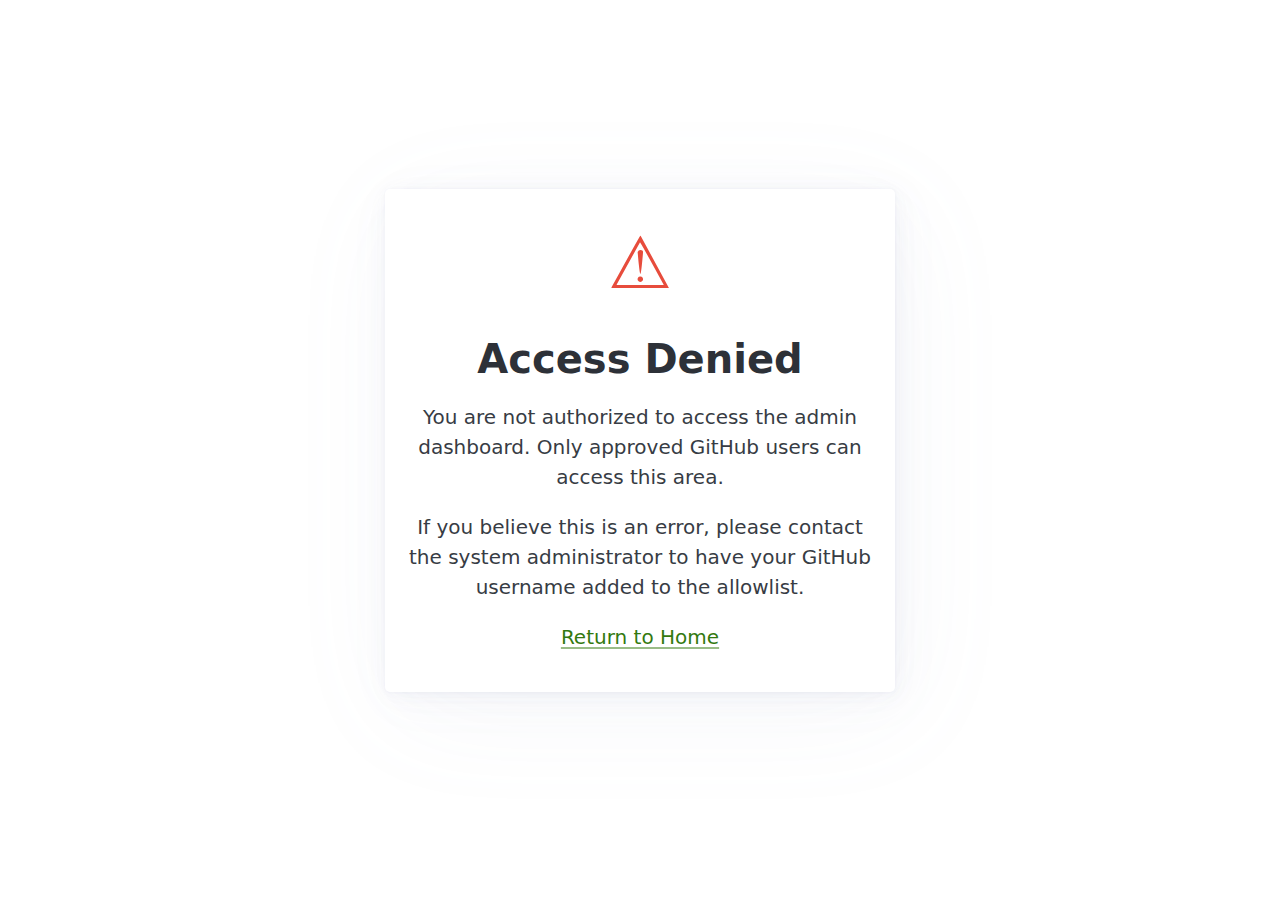
<file: public/auth-error.html>
<!DOCTYPE html>
<html lang="en">
	<head>
		<meta charset="UTF-8" />
		<meta name="viewport" content="width=device-width, initial-scale=1.0" />
		<link
			rel="stylesheet"
			href="css/pico.classless.green.min.css"
		/>
		<title>Authentication Error</title>
		<style>
			.error-icon {
				font-size: 72px;
				color: #e74c3c;
				margin-bottom: 1rem;
				user-select: none;
			}
		</style>
	</head>
	<body>
		<main style="height: 100vh; display: flex; align-items: center; justify-content: center;">
			<article style="max-width: 510px; text-align: center;">
				<div class="error-icon">⚠</div>
				<h1>Access Denied</h1>
				<p>
					You are not authorized to access the admin dashboard. Only approved GitHub users
					can access this area.
				</p>
				<p>
					If you believe this is an error, please contact the system administrator to have
					your GitHub username added to the allowlist.
				</p>
				<p>
					<a href="/" class="button">Return to Home</a>
				</p>
			</article>
		</main>
	</body>
</html>
</file>
<file: public/css/pico.classless.green.min.css>
@charset "UTF-8";/*!
 * Pico CSS ✨ v2.1.1 (https://picocss.com)
 * Copyright 2019-2025 - Licensed under MIT
 */:host,:root{--pico-font-family-emoji:"Apple Color Emoji","Segoe UI Emoji","Segoe UI Symbol","Noto Color Emoji";--pico-font-family-sans-serif:system-ui,"Segoe UI",Roboto,Oxygen,Ubuntu,Cantarell,Helvetica,Arial,"Helvetica Neue",sans-serif,var(--pico-font-family-emoji);--pico-font-family-monospace:ui-monospace,SFMono-Regular,"SF Mono",Menlo,Consolas,"Liberation Mono",monospace,var(--pico-font-family-emoji);--pico-font-family:var(--pico-font-family-sans-serif);--pico-line-height:1.5;--pico-font-weight:400;--pico-font-size:100%;--pico-text-underline-offset:0.1rem;--pico-border-radius:0.25rem;--pico-border-width:0.0625rem;--pico-outline-width:0.125rem;--pico-transition:0.2s ease-in-out;--pico-spacing:1rem;--pico-typography-spacing-vertical:1rem;--pico-block-spacing-vertical:var(--pico-spacing);--pico-block-spacing-horizontal:var(--pico-spacing);--pico-form-element-spacing-vertical:0.75rem;--pico-form-element-spacing-horizontal:1rem;--pico-group-box-shadow:0 0 0 rgba(0, 0, 0, 0);--pico-group-box-shadow-focus-with-button:0 0 0 var(--pico-outline-width) var(--pico-primary-focus);--pico-group-box-shadow-focus-with-input:0 0 0 0.0625rem var(--pico-form-element-border-color);--pico-modal-overlay-backdrop-filter:blur(0.375rem);--pico-nav-element-spacing-vertical:1rem;--pico-nav-element-spacing-horizontal:0.5rem;--pico-nav-link-spacing-vertical:0.5rem;--pico-nav-link-spacing-horizontal:0.5rem;--pico-nav-breadcrumb-divider:">";--pico-icon-checkbox:url("data:image/svg+xml,%3Csvg xmlns='http://www.w3.org/2000/svg' width='24' height='24' viewBox='0 0 24 24' fill='none' stroke='rgb(255, 255, 255)' stroke-width='4' stroke-linecap='round' stroke-linejoin='round'%3E%3Cpolyline points='20 6 9 17 4 12'%3E%3C/polyline%3E%3C/svg%3E");--pico-icon-minus:url("data:image/svg+xml,%3Csvg xmlns='http://www.w3.org/2000/svg' width='24' height='24' viewBox='0 0 24 24' fill='none' stroke='rgb(255, 255, 255)' stroke-width='4' stroke-linecap='round' stroke-linejoin='round'%3E%3Cline x1='5' y1='12' x2='19' y2='12'%3E%3C/line%3E%3C/svg%3E");--pico-icon-chevron:url("data:image/svg+xml,%3Csvg xmlns='http://www.w3.org/2000/svg' width='24' height='24' viewBox='0 0 24 24' fill='none' stroke='rgb(136, 145, 164)' stroke-width='2' stroke-linecap='round' stroke-linejoin='round'%3E%3Cpolyline points='6 9 12 15 18 9'%3E%3C/polyline%3E%3C/svg%3E");--pico-icon-date:url("data:image/svg+xml,%3Csvg xmlns='http://www.w3.org/2000/svg' width='24' height='24' viewBox='0 0 24 24' fill='none' stroke='rgb(136, 145, 164)' stroke-width='2' stroke-linecap='round' stroke-linejoin='round'%3E%3Crect x='3' y='4' width='18' height='18' rx='2' ry='2'%3E%3C/rect%3E%3Cline x1='16' y1='2' x2='16' y2='6'%3E%3C/line%3E%3Cline x1='8' y1='2' x2='8' y2='6'%3E%3C/line%3E%3Cline x1='3' y1='10' x2='21' y2='10'%3E%3C/line%3E%3C/svg%3E");--pico-icon-time:url("data:image/svg+xml,%3Csvg xmlns='http://www.w3.org/2000/svg' width='24' height='24' viewBox='0 0 24 24' fill='none' stroke='rgb(136, 145, 164)' stroke-width='2' stroke-linecap='round' stroke-linejoin='round'%3E%3Ccircle cx='12' cy='12' r='10'%3E%3C/circle%3E%3Cpolyline points='12 6 12 12 16 14'%3E%3C/polyline%3E%3C/svg%3E");--pico-icon-search:url("data:image/svg+xml,%3Csvg xmlns='http://www.w3.org/2000/svg' width='24' height='24' viewBox='0 0 24 24' fill='none' stroke='rgb(136, 145, 164)' stroke-width='1.5' stroke-linecap='round' stroke-linejoin='round'%3E%3Ccircle cx='11' cy='11' r='8'%3E%3C/circle%3E%3Cline x1='21' y1='21' x2='16.65' y2='16.65'%3E%3C/line%3E%3C/svg%3E");--pico-icon-close:url("data:image/svg+xml,%3Csvg xmlns='http://www.w3.org/2000/svg' width='24' height='24' viewBox='0 0 24 24' fill='none' stroke='rgb(136, 145, 164)' stroke-width='3' stroke-linecap='round' stroke-linejoin='round'%3E%3Cline x1='18' y1='6' x2='6' y2='18'%3E%3C/line%3E%3Cline x1='6' y1='6' x2='18' y2='18'%3E%3C/line%3E%3C/svg%3E");--pico-icon-loading:url("data:image/svg+xml,%3Csvg fill='none' height='24' width='24' viewBox='0 0 24 24' xmlns='http://www.w3.org/2000/svg' %3E%3Cstyle%3E g %7B animation: rotate 2s linear infinite; transform-origin: center center; %7D circle %7B stroke-dasharray: 75,100; stroke-dashoffset: -5; animation: dash 1.5s ease-in-out infinite; stroke-linecap: round; %7D @keyframes rotate %7B 0%25 %7B transform: rotate(0deg); %7D 100%25 %7B transform: rotate(360deg); %7D %7D @keyframes dash %7B 0%25 %7B stroke-dasharray: 1,100; stroke-dashoffset: 0; %7D 50%25 %7B stroke-dasharray: 44.5,100; stroke-dashoffset: -17.5; %7D 100%25 %7B stroke-dasharray: 44.5,100; stroke-dashoffset: -62; %7D %7D %3C/style%3E%3Cg%3E%3Ccircle cx='12' cy='12' r='10' fill='none' stroke='rgb(136, 145, 164)' stroke-width='4' /%3E%3C/g%3E%3C/svg%3E")}@media (min-width:576px){:host,:root{--pico-font-size:106.25%}}@media (min-width:768px){:host,:root{--pico-font-size:112.5%}}@media (min-width:1024px){:host,:root{--pico-font-size:118.75%}}@media (min-width:1280px){:host,:root{--pico-font-size:125%}}@media (min-width:1536px){:host,:root{--pico-font-size:131.25%}}a{--pico-text-decoration:underline}small{--pico-font-size:0.875em}h1,h2,h3,h4,h5,h6{--pico-font-weight:700}h1{--pico-font-size:2rem;--pico-line-height:1.125;--pico-typography-spacing-top:3rem}h2{--pico-font-size:1.75rem;--pico-line-height:1.15;--pico-typography-spacing-top:2.625rem}h3{--pico-font-size:1.5rem;--pico-line-height:1.175;--pico-typography-spacing-top:2.25rem}h4{--pico-font-size:1.25rem;--pico-line-height:1.2;--pico-typography-spacing-top:1.874rem}h5{--pico-font-size:1.125rem;--pico-line-height:1.225;--pico-typography-spacing-top:1.6875rem}h6{--pico-font-size:1rem;--pico-line-height:1.25;--pico-typography-spacing-top:1.5rem}tfoot td,tfoot th,thead td,thead th{--pico-font-weight:600;--pico-border-width:0.1875rem}code,kbd,pre,samp{--pico-font-family:var(--pico-font-family-monospace)}kbd{--pico-font-weight:bolder}:where(select,textarea),input:not([type=submit],[type=button],[type=reset],[type=checkbox],[type=radio],[type=file]){--pico-outline-width:0.0625rem}[type=search]{--pico-border-radius:5rem}[type=checkbox],[type=radio]{--pico-border-width:0.125rem}[type=checkbox][role=switch]{--pico-border-width:0.1875rem}[role=search]{--pico-border-radius:5rem}[role=group] [role=button],[role=group] [type=button],[role=group] [type=submit],[role=group] button,[role=search] [role=button],[role=search] [type=button],[role=search] [type=submit],[role=search] button{--pico-form-element-spacing-horizontal:2rem}details summary[role=button]::after{filter:brightness(0) invert(1)}[aria-busy=true]:not(input,select,textarea):is(button,[type=submit],[type=button],[type=reset],[role=button])::before{filter:brightness(0) invert(1)}:host(:not([data-theme=dark])),:root:not([data-theme=dark]),[data-theme=light]{color-scheme:light;--pico-background-color:#fff;--pico-color:#373c44;--pico-text-selection-color:rgba(71, 164, 23, 0.25);--pico-muted-color:#646b79;--pico-muted-border-color:rgb(231, 234, 239.5);--pico-primary:#33790f;--pico-primary-background:#398712;--pico-primary-border:var(--pico-primary-background);--pico-primary-underline:rgba(51, 121, 15, 0.5);--pico-primary-hover:#265e09;--pico-primary-hover-background:#33790f;--pico-primary-hover-border:var(--pico-primary-hover-background);--pico-primary-hover-underline:var(--pico-primary-hover);--pico-primary-focus:rgba(71, 164, 23, 0.5);--pico-primary-inverse:#fff;--pico-secondary:#5d6b89;--pico-secondary-background:#525f7a;--pico-secondary-border:var(--pico-secondary-background);--pico-secondary-underline:rgba(93, 107, 137, 0.5);--pico-secondary-hover:#48536b;--pico-secondary-hover-background:#48536b;--pico-secondary-hover-border:var(--pico-secondary-hover-background);--pico-secondary-hover-underline:var(--pico-secondary-hover);--pico-secondary-focus:rgba(93, 107, 137, 0.25);--pico-secondary-inverse:#fff;--pico-contrast:#181c25;--pico-contrast-background:#181c25;--pico-contrast-border:var(--pico-contrast-background);--pico-contrast-underline:rgba(24, 28, 37, 0.5);--pico-contrast-hover:#000;--pico-contrast-hover-background:#000;--pico-contrast-hover-border:var(--pico-contrast-hover-background);--pico-contrast-hover-underline:var(--pico-secondary-hover);--pico-contrast-focus:rgba(93, 107, 137, 0.25);--pico-contrast-inverse:#fff;--pico-box-shadow:0.0145rem 0.029rem 0.174rem rgba(129, 145, 181, 0.01698),0.0335rem 0.067rem 0.402rem rgba(129, 145, 181, 0.024),0.0625rem 0.125rem 0.75rem rgba(129, 145, 181, 0.03),0.1125rem 0.225rem 1.35rem rgba(129, 145, 181, 0.036),0.2085rem 0.417rem 2.502rem rgba(129, 145, 181, 0.04302),0.5rem 1rem 6rem rgba(129, 145, 181, 0.06),0 0 0 0.0625rem rgba(129, 145, 181, 0.015);--pico-h1-color:#2d3138;--pico-h2-color:#373c44;--pico-h3-color:#424751;--pico-h4-color:#4d535e;--pico-h5-color:#5c6370;--pico-h6-color:#646b79;--pico-mark-background-color:rgb(252.5, 230.5, 191.5);--pico-mark-color:#0f1114;--pico-ins-color:rgb(28.5, 105.5, 84);--pico-del-color:rgb(136, 56.5, 53);--pico-blockquote-border-color:var(--pico-muted-border-color);--pico-blockquote-footer-color:var(--pico-muted-color);--pico-button-box-shadow:0 0 0 rgba(0, 0, 0, 0);--pico-button-hover-box-shadow:0 0 0 rgba(0, 0, 0, 0);--pico-table-border-color:var(--pico-muted-border-color);--pico-table-row-stripped-background-color:rgba(111, 120, 135, 0.0375);--pico-code-background-color:rgb(243, 244.5, 246.75);--pico-code-color:#646b79;--pico-code-kbd-background-color:var(--pico-color);--pico-code-kbd-color:var(--pico-background-color);--pico-form-element-background-color:rgb(251, 251.5, 252.25);--pico-form-element-selected-background-color:#dfe3eb;--pico-form-element-border-color:#cfd5e2;--pico-form-element-color:#23262c;--pico-form-element-placeholder-color:var(--pico-muted-color);--pico-form-element-active-background-color:#fff;--pico-form-element-active-border-color:var(--pico-primary-border);--pico-form-element-focus-color:var(--pico-primary-border);--pico-form-element-disabled-opacity:0.5;--pico-form-element-invalid-border-color:rgb(183.5, 105.5, 106.5);--pico-form-element-invalid-active-border-color:rgb(200.25, 79.25, 72.25);--pico-form-element-invalid-focus-color:var(--pico-form-element-invalid-active-border-color);--pico-form-element-valid-border-color:rgb(76, 154.5, 137.5);--pico-form-element-valid-active-border-color:rgb(39, 152.75, 118.75);--pico-form-element-valid-focus-color:var(--pico-form-element-valid-active-border-color);--pico-switch-background-color:#bfc7d9;--pico-switch-checked-background-color:var(--pico-primary-background);--pico-switch-color:#fff;--pico-switch-thumb-box-shadow:0 0 0 rgba(0, 0, 0, 0);--pico-range-border-color:#dfe3eb;--pico-range-active-border-color:#bfc7d9;--pico-range-thumb-border-color:var(--pico-background-color);--pico-range-thumb-color:var(--pico-secondary-background);--pico-range-thumb-active-color:var(--pico-primary-background);--pico-accordion-border-color:var(--pico-muted-border-color);--pico-accordion-active-summary-color:var(--pico-primary-hover);--pico-accordion-close-summary-color:var(--pico-color);--pico-accordion-open-summary-color:var(--pico-muted-color);--pico-card-background-color:var(--pico-background-color);--pico-card-border-color:var(--pico-muted-border-color);--pico-card-box-shadow:var(--pico-box-shadow);--pico-card-sectioning-background-color:rgb(251, 251.5, 252.25);--pico-loading-spinner-opacity:0.5;--pico-modal-overlay-background-color:rgba(232, 234, 237, 0.75);--pico-progress-background-color:#dfe3eb;--pico-progress-color:var(--pico-primary-background);--pico-tooltip-background-color:var(--pico-contrast-background);--pico-tooltip-color:var(--pico-contrast-inverse);--pico-icon-valid:url("data:image/svg+xml,%3Csvg xmlns='http://www.w3.org/2000/svg' width='24' height='24' viewBox='0 0 24 24' fill='none' stroke='rgb(76, 154.5, 137.5)' stroke-width='2' stroke-linecap='round' stroke-linejoin='round'%3E%3Cpolyline points='20 6 9 17 4 12'%3E%3C/polyline%3E%3C/svg%3E");--pico-icon-invalid:url("data:image/svg+xml,%3Csvg xmlns='http://www.w3.org/2000/svg' width='24' height='24' viewBox='0 0 24 24' fill='none' stroke='rgb(200.25, 79.25, 72.25)' stroke-width='2' stroke-linecap='round' stroke-linejoin='round'%3E%3Ccircle cx='12' cy='12' r='10'%3E%3C/circle%3E%3Cline x1='12' y1='8' x2='12' y2='12'%3E%3C/line%3E%3Cline x1='12' y1='16' x2='12.01' y2='16'%3E%3C/line%3E%3C/svg%3E")}:host(:not([data-theme=dark])) input:is([type=submit],[type=button],[type=reset],[type=checkbox],[type=radio],[type=file]),:root:not([data-theme=dark]) input:is([type=submit],[type=button],[type=reset],[type=checkbox],[type=radio],[type=file]),[data-theme=light] input:is([type=submit],[type=button],[type=reset],[type=checkbox],[type=radio],[type=file]){--pico-form-element-focus-color:var(--pico-primary-focus)}@media only screen and (prefers-color-scheme:dark){:host(:not([data-theme])),:root:not([data-theme]){color-scheme:dark;--pico-background-color:rgb(19, 22.5, 30.5);--pico-color:#c2c7d0;--pico-text-selection-color:rgba(78, 179, 27, 0.1875);--pico-muted-color:#7b8495;--pico-muted-border-color:#202632;--pico-primary:#4eb31b;--pico-primary-background:#398712;--pico-primary-border:var(--pico-primary-background);--pico-primary-underline:rgba(78, 179, 27, 0.5);--pico-primary-hover:#5dd121;--pico-primary-hover-background:#409614;--pico-primary-hover-border:var(--pico-primary-hover-background);--pico-primary-hover-underline:var(--pico-primary-hover);--pico-primary-focus:rgba(78, 179, 27, 0.375);--pico-primary-inverse:#fff;--pico-secondary:#969eaf;--pico-secondary-background:#525f7a;--pico-secondary-border:var(--pico-secondary-background);--pico-secondary-underline:rgba(150, 158, 175, 0.5);--pico-secondary-hover:#b3b9c5;--pico-secondary-hover-background:#5d6b89;--pico-secondary-hover-border:var(--pico-secondary-hover-background);--pico-secondary-hover-underline:var(--pico-secondary-hover);--pico-secondary-focus:rgba(144, 158, 190, 0.25);--pico-secondary-inverse:#fff;--pico-contrast:#dfe3eb;--pico-contrast-background:#eff1f4;--pico-contrast-border:var(--pico-contrast-background);--pico-contrast-underline:rgba(223, 227, 235, 0.5);--pico-contrast-hover:#fff;--pico-contrast-hover-background:#fff;--pico-contrast-hover-border:var(--pico-contrast-hover-background);--pico-contrast-hover-underline:var(--pico-contrast-hover);--pico-contrast-focus:rgba(207, 213, 226, 0.25);--pico-contrast-inverse:#000;--pico-box-shadow:0.0145rem 0.029rem 0.174rem rgba(7, 8.5, 12, 0.01698),0.0335rem 0.067rem 0.402rem rgba(7, 8.5, 12, 0.024),0.0625rem 0.125rem 0.75rem rgba(7, 8.5, 12, 0.03),0.1125rem 0.225rem 1.35rem rgba(7, 8.5, 12, 0.036),0.2085rem 0.417rem 2.502rem rgba(7, 8.5, 12, 0.04302),0.5rem 1rem 6rem rgba(7, 8.5, 12, 0.06),0 0 0 0.0625rem rgba(7, 8.5, 12, 0.015);--pico-h1-color:#f0f1f3;--pico-h2-color:#e0e3e7;--pico-h3-color:#c2c7d0;--pico-h4-color:#b3b9c5;--pico-h5-color:#a4acba;--pico-h6-color:#8891a4;--pico-mark-background-color:#014063;--pico-mark-color:#fff;--pico-ins-color:#62af9a;--pico-del-color:rgb(205.5, 126, 123);--pico-blockquote-border-color:var(--pico-muted-border-color);--pico-blockquote-footer-color:var(--pico-muted-color);--pico-button-box-shadow:0 0 0 rgba(0, 0, 0, 0);--pico-button-hover-box-shadow:0 0 0 rgba(0, 0, 0, 0);--pico-table-border-color:var(--pico-muted-border-color);--pico-table-row-stripped-background-color:rgba(111, 120, 135, 0.0375);--pico-code-background-color:rgb(26, 30.5, 40.25);--pico-code-color:#8891a4;--pico-code-kbd-background-color:var(--pico-color);--pico-code-kbd-color:var(--pico-background-color);--pico-form-element-background-color:rgb(28, 33, 43.5);--pico-form-element-selected-background-color:#2a3140;--pico-form-element-border-color:#2a3140;--pico-form-element-color:#e0e3e7;--pico-form-element-placeholder-color:#8891a4;--pico-form-element-active-background-color:rgb(26, 30.5, 40.25);--pico-form-element-active-border-color:var(--pico-primary-border);--pico-form-element-focus-color:var(--pico-primary-border);--pico-form-element-disabled-opacity:0.5;--pico-form-element-invalid-border-color:rgb(149.5, 74, 80);--pico-form-element-invalid-active-border-color:rgb(183.25, 63.5, 59);--pico-form-element-invalid-focus-color:var(--pico-form-element-invalid-active-border-color);--pico-form-element-valid-border-color:#2a7b6f;--pico-form-element-valid-active-border-color:rgb(22, 137, 105.5);--pico-form-element-valid-focus-color:var(--pico-form-element-valid-active-border-color);--pico-switch-background-color:#333c4e;--pico-switch-checked-background-color:var(--pico-primary-background);--pico-switch-color:#fff;--pico-switch-thumb-box-shadow:0 0 0 rgba(0, 0, 0, 0);--pico-range-border-color:#202632;--pico-range-active-border-color:#2a3140;--pico-range-thumb-border-color:var(--pico-background-color);--pico-range-thumb-color:var(--pico-secondary-background);--pico-range-thumb-active-color:var(--pico-primary-background);--pico-accordion-border-color:var(--pico-muted-border-color);--pico-accordion-active-summary-color:var(--pico-primary-hover);--pico-accordion-close-summary-color:var(--pico-color);--pico-accordion-open-summary-color:var(--pico-muted-color);--pico-card-background-color:#181c25;--pico-card-border-color:var(--pico-card-background-color);--pico-card-box-shadow:var(--pico-box-shadow);--pico-card-sectioning-background-color:rgb(26, 30.5, 40.25);--pico-loading-spinner-opacity:0.5;--pico-modal-overlay-background-color:rgba(7.5, 8.5, 10, 0.75);--pico-progress-background-color:#202632;--pico-progress-color:var(--pico-primary-background);--pico-tooltip-background-color:var(--pico-contrast-background);--pico-tooltip-color:var(--pico-contrast-inverse);--pico-icon-valid:url("data:image/svg+xml,%3Csvg xmlns='http://www.w3.org/2000/svg' width='24' height='24' viewBox='0 0 24 24' fill='none' stroke='rgb(42, 123, 111)' stroke-width='2' stroke-linecap='round' stroke-linejoin='round'%3E%3Cpolyline points='20 6 9 17 4 12'%3E%3C/polyline%3E%3C/svg%3E");--pico-icon-invalid:url("data:image/svg+xml,%3Csvg xmlns='http://www.w3.org/2000/svg' width='24' height='24' viewBox='0 0 24 24' fill='none' stroke='rgb(149.5, 74, 80)' stroke-width='2' stroke-linecap='round' stroke-linejoin='round'%3E%3Ccircle cx='12' cy='12' r='10'%3E%3C/circle%3E%3Cline x1='12' y1='8' x2='12' y2='12'%3E%3C/line%3E%3Cline x1='12' y1='16' x2='12.01' y2='16'%3E%3C/line%3E%3C/svg%3E")}:host(:not([data-theme])) input:is([type=submit],[type=button],[type=reset],[type=checkbox],[type=radio],[type=file]),:root:not([data-theme]) input:is([type=submit],[type=button],[type=reset],[type=checkbox],[type=radio],[type=file]){--pico-form-element-focus-color:var(--pico-primary-focus)}}[data-theme=dark]{color-scheme:dark;--pico-background-color:rgb(19, 22.5, 30.5);--pico-color:#c2c7d0;--pico-text-selection-color:rgba(78, 179, 27, 0.1875);--pico-muted-color:#7b8495;--pico-muted-border-color:#202632;--pico-primary:#4eb31b;--pico-primary-background:#398712;--pico-primary-border:var(--pico-primary-background);--pico-primary-underline:rgba(78, 179, 27, 0.5);--pico-primary-hover:#5dd121;--pico-primary-hover-background:#409614;--pico-primary-hover-border:var(--pico-primary-hover-background);--pico-primary-hover-underline:var(--pico-primary-hover);--pico-primary-focus:rgba(78, 179, 27, 0.375);--pico-primary-inverse:#fff;--pico-secondary:#969eaf;--pico-secondary-background:#525f7a;--pico-secondary-border:var(--pico-secondary-background);--pico-secondary-underline:rgba(150, 158, 175, 0.5);--pico-secondary-hover:#b3b9c5;--pico-secondary-hover-background:#5d6b89;--pico-secondary-hover-border:var(--pico-secondary-hover-background);--pico-secondary-hover-underline:var(--pico-secondary-hover);--pico-secondary-focus:rgba(144, 158, 190, 0.25);--pico-secondary-inverse:#fff;--pico-contrast:#dfe3eb;--pico-contrast-background:#eff1f4;--pico-contrast-border:var(--pico-contrast-background);--pico-contrast-underline:rgba(223, 227, 235, 0.5);--pico-contrast-hover:#fff;--pico-contrast-hover-background:#fff;--pico-contrast-hover-border:var(--pico-contrast-hover-background);--pico-contrast-hover-underline:var(--pico-contrast-hover);--pico-contrast-focus:rgba(207, 213, 226, 0.25);--pico-contrast-inverse:#000;--pico-box-shadow:0.0145rem 0.029rem 0.174rem rgba(7, 8.5, 12, 0.01698),0.0335rem 0.067rem 0.402rem rgba(7, 8.5, 12, 0.024),0.0625rem 0.125rem 0.75rem rgba(7, 8.5, 12, 0.03),0.1125rem 0.225rem 1.35rem rgba(7, 8.5, 12, 0.036),0.2085rem 0.417rem 2.502rem rgba(7, 8.5, 12, 0.04302),0.5rem 1rem 6rem rgba(7, 8.5, 12, 0.06),0 0 0 0.0625rem rgba(7, 8.5, 12, 0.015);--pico-h1-color:#f0f1f3;--pico-h2-color:#e0e3e7;--pico-h3-color:#c2c7d0;--pico-h4-color:#b3b9c5;--pico-h5-color:#a4acba;--pico-h6-color:#8891a4;--pico-mark-background-color:#014063;--pico-mark-color:#fff;--pico-ins-color:#62af9a;--pico-del-color:rgb(205.5, 126, 123);--pico-blockquote-border-color:var(--pico-muted-border-color);--pico-blockquote-footer-color:var(--pico-muted-color);--pico-button-box-shadow:0 0 0 rgba(0, 0, 0, 0);--pico-button-hover-box-shadow:0 0 0 rgba(0, 0, 0, 0);--pico-table-border-color:var(--pico-muted-border-color);--pico-table-row-stripped-background-color:rgba(111, 120, 135, 0.0375);--pico-code-background-color:rgb(26, 30.5, 40.25);--pico-code-color:#8891a4;--pico-code-kbd-background-color:var(--pico-color);--pico-code-kbd-color:var(--pico-background-color);--pico-form-element-background-color:rgb(28, 33, 43.5);--pico-form-element-selected-background-color:#2a3140;--pico-form-element-border-color:#2a3140;--pico-form-element-color:#e0e3e7;--pico-form-element-placeholder-color:#8891a4;--pico-form-element-active-background-color:rgb(26, 30.5, 40.25);--pico-form-element-active-border-color:var(--pico-primary-border);--pico-form-element-focus-color:var(--pico-primary-border);--pico-form-element-disabled-opacity:0.5;--pico-form-element-invalid-border-color:rgb(149.5, 74, 80);--pico-form-element-invalid-active-border-color:rgb(183.25, 63.5, 59);--pico-form-element-invalid-focus-color:var(--pico-form-element-invalid-active-border-color);--pico-form-element-valid-border-color:#2a7b6f;--pico-form-element-valid-active-border-color:rgb(22, 137, 105.5);--pico-form-element-valid-focus-color:var(--pico-form-element-valid-active-border-color);--pico-switch-background-color:#333c4e;--pico-switch-checked-background-color:var(--pico-primary-background);--pico-switch-color:#fff;--pico-switch-thumb-box-shadow:0 0 0 rgba(0, 0, 0, 0);--pico-range-border-color:#202632;--pico-range-active-border-color:#2a3140;--pico-range-thumb-border-color:var(--pico-background-color);--pico-range-thumb-color:var(--pico-secondary-background);--pico-range-thumb-active-color:var(--pico-primary-background);--pico-accordion-border-color:var(--pico-muted-border-color);--pico-accordion-active-summary-color:var(--pico-primary-hover);--pico-accordion-close-summary-color:var(--pico-color);--pico-accordion-open-summary-color:var(--pico-muted-color);--pico-card-background-color:#181c25;--pico-card-border-color:var(--pico-card-background-color);--pico-card-box-shadow:var(--pico-box-shadow);--pico-card-sectioning-background-color:rgb(26, 30.5, 40.25);--pico-loading-spinner-opacity:0.5;--pico-modal-overlay-background-color:rgba(7.5, 8.5, 10, 0.75);--pico-progress-background-color:#202632;--pico-progress-color:var(--pico-primary-background);--pico-tooltip-background-color:var(--pico-contrast-background);--pico-tooltip-color:var(--pico-contrast-inverse);--pico-icon-valid:url("data:image/svg+xml,%3Csvg xmlns='http://www.w3.org/2000/svg' width='24' height='24' viewBox='0 0 24 24' fill='none' stroke='rgb(42, 123, 111)' stroke-width='2' stroke-linecap='round' stroke-linejoin='round'%3E%3Cpolyline points='20 6 9 17 4 12'%3E%3C/polyline%3E%3C/svg%3E");--pico-icon-invalid:url("data:image/svg+xml,%3Csvg xmlns='http://www.w3.org/2000/svg' width='24' height='24' viewBox='0 0 24 24' fill='none' stroke='rgb(149.5, 74, 80)' stroke-width='2' stroke-linecap='round' stroke-linejoin='round'%3E%3Ccircle cx='12' cy='12' r='10'%3E%3C/circle%3E%3Cline x1='12' y1='8' x2='12' y2='12'%3E%3C/line%3E%3Cline x1='12' y1='16' x2='12.01' y2='16'%3E%3C/line%3E%3C/svg%3E")}[data-theme=dark] input:is([type=submit],[type=button],[type=reset],[type=checkbox],[type=radio],[type=file]){--pico-form-element-focus-color:var(--pico-primary-focus)}[type=checkbox],[type=radio],[type=range],progress{accent-color:var(--pico-primary)}*,::after,::before{box-sizing:border-box;background-repeat:no-repeat}::after,::before{text-decoration:inherit;vertical-align:inherit}:where(:host),:where(:root){-webkit-tap-highlight-color:transparent;-webkit-text-size-adjust:100%;-moz-text-size-adjust:100%;text-size-adjust:100%;background-color:var(--pico-background-color);color:var(--pico-color);font-weight:var(--pico-font-weight);font-size:var(--pico-font-size);line-height:var(--pico-line-height);font-family:var(--pico-font-family);text-underline-offset:var(--pico-text-underline-offset);text-rendering:optimizeLegibility;overflow-wrap:break-word;-moz-tab-size:4;-o-tab-size:4;tab-size:4}body{width:100%;margin:0}main{display:block}body>footer,body>header,body>main{width:100%;margin-right:auto;margin-left:auto;padding:var(--pico-block-spacing-vertical) var(--pico-block-spacing-horizontal)}@media (min-width:576px){body>footer,body>header,body>main{max-width:510px;padding-right:0;padding-left:0}}@media (min-width:768px){body>footer,body>header,body>main{max-width:700px}}@media (min-width:1024px){body>footer,body>header,body>main{max-width:950px}}@media (min-width:1280px){body>footer,body>header,body>main{max-width:1200px}}@media (min-width:1536px){body>footer,body>header,body>main{max-width:1450px}}section{margin-bottom:var(--pico-block-spacing-vertical)}b,strong{font-weight:bolder}sub,sup{position:relative;font-size:.75em;line-height:0;vertical-align:baseline}sub{bottom:-.25em}sup{top:-.5em}address,blockquote,dl,ol,p,pre,table,ul{margin-top:0;margin-bottom:var(--pico-typography-spacing-vertical);color:var(--pico-color);font-style:normal;font-weight:var(--pico-font-weight)}h1,h2,h3,h4,h5,h6{margin-top:0;margin-bottom:var(--pico-typography-spacing-vertical);color:var(--pico-color);font-weight:var(--pico-font-weight);font-size:var(--pico-font-size);line-height:var(--pico-line-height);font-family:var(--pico-font-family)}h1{--pico-color:var(--pico-h1-color)}h2{--pico-color:var(--pico-h2-color)}h3{--pico-color:var(--pico-h3-color)}h4{--pico-color:var(--pico-h4-color)}h5{--pico-color:var(--pico-h5-color)}h6{--pico-color:var(--pico-h6-color)}:where(article,address,blockquote,dl,figure,form,ol,p,pre,table,ul)~:is(h1,h2,h3,h4,h5,h6){margin-top:var(--pico-typography-spacing-top)}p{margin-bottom:var(--pico-typography-spacing-vertical)}hgroup{margin-bottom:var(--pico-typography-spacing-vertical)}hgroup>*{margin-top:0;margin-bottom:0}hgroup>:not(:first-child):last-child{--pico-color:var(--pico-muted-color);--pico-font-weight:unset;font-size:1rem}:where(ol,ul) li{margin-bottom:calc(var(--pico-typography-spacing-vertical) * .25)}:where(dl,ol,ul) :where(dl,ol,ul){margin:0;margin-top:calc(var(--pico-typography-spacing-vertical) * .25)}ul li{list-style:square}mark{padding:.125rem .25rem;background-color:var(--pico-mark-background-color);color:var(--pico-mark-color);vertical-align:baseline}blockquote{display:block;margin:var(--pico-typography-spacing-vertical) 0;padding:var(--pico-spacing);border-right:none;border-left:.25rem solid var(--pico-blockquote-border-color);border-inline-start:0.25rem solid var(--pico-blockquote-border-color);border-inline-end:none}blockquote footer{margin-top:calc(var(--pico-typography-spacing-vertical) * .5);color:var(--pico-blockquote-footer-color)}abbr[title]{border-bottom:1px dotted;text-decoration:none;cursor:help}ins{color:var(--pico-ins-color);text-decoration:none}del{color:var(--pico-del-color)}::-moz-selection{background-color:var(--pico-text-selection-color)}::selection{background-color:var(--pico-text-selection-color)}:where(a:not([role=button])),[role=link]{--pico-color:var(--pico-primary);--pico-background-color:transparent;--pico-underline:var(--pico-primary-underline);outline:0;background-color:var(--pico-background-color);color:var(--pico-color);-webkit-text-decoration:var(--pico-text-decoration);text-decoration:var(--pico-text-decoration);text-decoration-color:var(--pico-underline);text-underline-offset:0.125em;transition:background-color var(--pico-transition),color var(--pico-transition),box-shadow var(--pico-transition),-webkit-text-decoration var(--pico-transition);transition:background-color var(--pico-transition),color var(--pico-transition),text-decoration var(--pico-transition),box-shadow var(--pico-transition);transition:background-color var(--pico-transition),color var(--pico-transition),text-decoration var(--pico-transition),box-shadow var(--pico-transition),-webkit-text-decoration var(--pico-transition)}:where(a:not([role=button])):is([aria-current]:not([aria-current=false]),:hover,:active,:focus),[role=link]:is([aria-current]:not([aria-current=false]),:hover,:active,:focus){--pico-color:var(--pico-primary-hover);--pico-underline:var(--pico-primary-hover-underline);--pico-text-decoration:underline}:where(a:not([role=button])):focus-visible,[role=link]:focus-visible{box-shadow:0 0 0 var(--pico-outline-width) var(--pico-primary-focus)}a[role=button]{display:inline-block}button{margin:0;overflow:visible;font-family:inherit;text-transform:none}[type=button],[type=reset],[type=submit],button{-webkit-appearance:button}[role=button],[type=button],[type=file]::file-selector-button,[type=reset],[type=submit],button{--pico-background-color:var(--pico-primary-background);--pico-border-color:var(--pico-primary-border);--pico-color:var(--pico-primary-inverse);--pico-box-shadow:var(--pico-button-box-shadow, 0 0 0 rgba(0, 0, 0, 0));padding:var(--pico-form-element-spacing-vertical) var(--pico-form-element-spacing-horizontal);border:var(--pico-border-width) solid var(--pico-border-color);border-radius:var(--pico-border-radius);outline:0;background-color:var(--pico-background-color);box-shadow:var(--pico-box-shadow);color:var(--pico-color);font-weight:var(--pico-font-weight);font-size:1rem;line-height:var(--pico-line-height);text-align:center;text-decoration:none;cursor:pointer;-webkit-user-select:none;-moz-user-select:none;user-select:none;transition:background-color var(--pico-transition),border-color var(--pico-transition),color var(--pico-transition),box-shadow var(--pico-transition)}[role=button]:is(:hover,:active,:focus),[role=button]:is([aria-current]:not([aria-current=false])),[type=button]:is(:hover,:active,:focus),[type=button]:is([aria-current]:not([aria-current=false])),[type=file]::file-selector-button:is(:hover,:active,:focus),[type=file]::file-selector-button:is([aria-current]:not([aria-current=false])),[type=reset]:is(:hover,:active,:focus),[type=reset]:is([aria-current]:not([aria-current=false])),[type=submit]:is(:hover,:active,:focus),[type=submit]:is([aria-current]:not([aria-current=false])),button:is(:hover,:active,:focus),button:is([aria-current]:not([aria-current=false])){--pico-background-color:var(--pico-primary-hover-background);--pico-border-color:var(--pico-primary-hover-border);--pico-box-shadow:var(--pico-button-hover-box-shadow, 0 0 0 rgba(0, 0, 0, 0));--pico-color:var(--pico-primary-inverse)}[role=button]:focus,[role=button]:is([aria-current]:not([aria-current=false])):focus,[type=button]:focus,[type=button]:is([aria-current]:not([aria-current=false])):focus,[type=file]::file-selector-button:focus,[type=file]::file-selector-button:is([aria-current]:not([aria-current=false])):focus,[type=reset]:focus,[type=reset]:is([aria-current]:not([aria-current=false])):focus,[type=submit]:focus,[type=submit]:is([aria-current]:not([aria-current=false])):focus,button:focus,button:is([aria-current]:not([aria-current=false])):focus{--pico-box-shadow:var(--pico-button-hover-box-shadow, 0 0 0 rgba(0, 0, 0, 0)),0 0 0 var(--pico-outline-width) var(--pico-primary-focus)}[type=button],[type=reset],[type=submit]{margin-bottom:var(--pico-spacing)}[type=file]::file-selector-button,[type=reset]{--pico-background-color:var(--pico-secondary-background);--pico-border-color:var(--pico-secondary-border);--pico-color:var(--pico-secondary-inverse);cursor:pointer}[type=file]::file-selector-button:is([aria-current]:not([aria-current=false]),:hover,:active,:focus),[type=reset]:is([aria-current]:not([aria-current=false]),:hover,:active,:focus){--pico-background-color:var(--pico-secondary-hover-background);--pico-border-color:var(--pico-secondary-hover-border);--pico-color:var(--pico-secondary-inverse)}[type=file]::file-selector-button:focus,[type=reset]:focus{--pico-box-shadow:var(--pico-button-hover-box-shadow, 0 0 0 rgba(0, 0, 0, 0)),0 0 0 var(--pico-outline-width) var(--pico-secondary-focus)}:where(button,[type=submit],[type=reset],[type=button],[role=button])[disabled],:where(fieldset[disabled]) :is(button,[type=submit],[type=button],[type=reset],[role=button]){opacity:.5;pointer-events:none}:where(table){width:100%;border-collapse:collapse;border-spacing:0;text-indent:0}td,th{padding:calc(var(--pico-spacing)/ 2) var(--pico-spacing);border-bottom:var(--pico-border-width) solid var(--pico-table-border-color);background-color:var(--pico-background-color);color:var(--pico-color);font-weight:var(--pico-font-weight);text-align:left;text-align:start}tfoot td,tfoot th{border-top:var(--pico-border-width) solid var(--pico-table-border-color);border-bottom:0}table.striped tbody tr:nth-child(odd) td,table.striped tbody tr:nth-child(odd) th{background-color:var(--pico-table-row-stripped-background-color)}:where(audio,canvas,iframe,img,svg,video){vertical-align:middle}audio,video{display:inline-block}audio:not([controls]){display:none;height:0}:where(iframe){border-style:none}img{max-width:100%;height:auto;border-style:none}:where(svg:not([fill])){fill:currentColor}svg:not(:host),svg:not(:root){overflow:hidden}code,kbd,pre,samp{font-size:.875em;font-family:var(--pico-font-family)}pre code,pre samp{font-size:inherit;font-family:inherit}pre{-ms-overflow-style:scrollbar;overflow:auto}code,kbd,pre,samp{border-radius:var(--pico-border-radius);background:var(--pico-code-background-color);color:var(--pico-code-color);font-weight:var(--pico-font-weight);line-height:initial}code,kbd,samp{display:inline-block;padding:.375rem}pre{display:block;margin-bottom:var(--pico-spacing);overflow-x:auto}pre>code,pre>samp{display:block;padding:var(--pico-spacing);background:0 0;line-height:var(--pico-line-height)}kbd{background-color:var(--pico-code-kbd-background-color);color:var(--pico-code-kbd-color);vertical-align:baseline}figure{display:block;margin:0;padding:0}figure figcaption{padding:calc(var(--pico-spacing) * .5) 0;color:var(--pico-muted-color)}hr{height:0;margin:var(--pico-typography-spacing-vertical) 0;border:0;border-top:1px solid var(--pico-muted-border-color);color:inherit}[hidden],template{display:none!important}canvas{display:inline-block}input,optgroup,select,textarea{margin:0;font-size:1rem;line-height:var(--pico-line-height);font-family:inherit;letter-spacing:inherit}input{overflow:visible}select{text-transform:none}legend{max-width:100%;padding:0;color:inherit;white-space:normal}textarea{overflow:auto}[type=checkbox],[type=radio]{padding:0}::-webkit-inner-spin-button,::-webkit-outer-spin-button{height:auto}[type=search]{-webkit-appearance:textfield;outline-offset:-2px}[type=search]::-webkit-search-decoration{-webkit-appearance:none}::-webkit-file-upload-button{-webkit-appearance:button;font:inherit}::-moz-focus-inner{padding:0;border-style:none}:-moz-focusring{outline:0}:-moz-ui-invalid{box-shadow:none}::-ms-expand{display:none}[type=file],[type=range]{padding:0;border-width:0}input:not([type=checkbox],[type=radio],[type=range]){height:calc(1rem * var(--pico-line-height) + var(--pico-form-element-spacing-vertical) * 2 + var(--pico-border-width) * 2)}fieldset{width:100%;margin:0;margin-bottom:var(--pico-spacing);padding:0;border:0}fieldset legend,label{display:block;margin-bottom:calc(var(--pico-spacing) * .375);color:var(--pico-color);font-weight:var(--pico-form-label-font-weight,var(--pico-font-weight))}fieldset legend{margin-bottom:calc(var(--pico-spacing) * .5)}button[type=submit],input:not([type=checkbox],[type=radio]),select,textarea{width:100%}input:not([type=checkbox],[type=radio],[type=range],[type=file]),select,textarea{-webkit-appearance:none;-moz-appearance:none;appearance:none;padding:var(--pico-form-element-spacing-vertical) var(--pico-form-element-spacing-horizontal)}input,select,textarea{--pico-background-color:var(--pico-form-element-background-color);--pico-border-color:var(--pico-form-element-border-color);--pico-color:var(--pico-form-element-color);--pico-box-shadow:none;border:var(--pico-border-width) solid var(--pico-border-color);border-radius:var(--pico-border-radius);outline:0;background-color:var(--pico-background-color);box-shadow:var(--pico-box-shadow);color:var(--pico-color);font-weight:var(--pico-font-weight);transition:background-color var(--pico-transition),border-color var(--pico-transition),color var(--pico-transition),box-shadow var(--pico-transition)}:where(select,textarea):not([readonly]):is(:active,:focus),input:not([type=submit],[type=button],[type=reset],[type=checkbox],[type=radio],[readonly]):is(:active,:focus){--pico-background-color:var(--pico-form-element-active-background-color)}:where(select,textarea):not([readonly]):is(:active,:focus),input:not([type=submit],[type=button],[type=reset],[role=switch],[readonly]):is(:active,:focus){--pico-border-color:var(--pico-form-element-active-border-color)}:where(select,textarea):not([readonly]):focus,input:not([type=submit],[type=button],[type=reset],[type=range],[type=file],[readonly]):focus{--pico-box-shadow:0 0 0 var(--pico-outline-width) var(--pico-form-element-focus-color)}:where(fieldset[disabled]) :is(input:not([type=submit],[type=button],[type=reset]),select,textarea),input:not([type=submit],[type=button],[type=reset])[disabled],label[aria-disabled=true],select[disabled],textarea[disabled]{opacity:var(--pico-form-element-disabled-opacity);pointer-events:none}label[aria-disabled=true] input[disabled]{opacity:1}:where(input,select,textarea):not([type=checkbox],[type=radio],[type=date],[type=datetime-local],[type=month],[type=time],[type=week],[type=range])[aria-invalid]{padding-right:calc(var(--pico-form-element-spacing-horizontal) + 1.5rem)!important;padding-left:var(--pico-form-element-spacing-horizontal);padding-inline-start:var(--pico-form-element-spacing-horizontal)!important;padding-inline-end:calc(var(--pico-form-element-spacing-horizontal) + 1.5rem)!important;background-position:center right .75rem;background-size:1rem auto;background-repeat:no-repeat}:where(input,select,textarea):not([type=checkbox],[type=radio],[type=date],[type=datetime-local],[type=month],[type=time],[type=week],[type=range])[aria-invalid=false]:not(select){background-image:var(--pico-icon-valid)}:where(input,select,textarea):not([type=checkbox],[type=radio],[type=date],[type=datetime-local],[type=month],[type=time],[type=week],[type=range])[aria-invalid=true]:not(select){background-image:var(--pico-icon-invalid)}:where(input,select,textarea)[aria-invalid=false]{--pico-border-color:var(--pico-form-element-valid-border-color)}:where(input,select,textarea)[aria-invalid=false]:is(:active,:focus){--pico-border-color:var(--pico-form-element-valid-active-border-color)!important}:where(input,select,textarea)[aria-invalid=false]:is(:active,:focus):not([type=checkbox],[type=radio]){--pico-box-shadow:0 0 0 var(--pico-outline-width) var(--pico-form-element-valid-focus-color)!important}:where(input,select,textarea)[aria-invalid=true]{--pico-border-color:var(--pico-form-element-invalid-border-color)}:where(input,select,textarea)[aria-invalid=true]:is(:active,:focus){--pico-border-color:var(--pico-form-element-invalid-active-border-color)!important}:where(input,select,textarea)[aria-invalid=true]:is(:active,:focus):not([type=checkbox],[type=radio]){--pico-box-shadow:0 0 0 var(--pico-outline-width) var(--pico-form-element-invalid-focus-color)!important}[dir=rtl] :where(input,select,textarea):not([type=checkbox],[type=radio]):is([aria-invalid],[aria-invalid=true],[aria-invalid=false]){background-position:center left .75rem}input::-webkit-input-placeholder,input::placeholder,select:invalid,textarea::-webkit-input-placeholder,textarea::placeholder{color:var(--pico-form-element-placeholder-color);opacity:1}input:not([type=checkbox],[type=radio]),select,textarea{margin-bottom:var(--pico-spacing)}select::-ms-expand{border:0;background-color:transparent}select:not([multiple],[size]){padding-right:calc(var(--pico-form-element-spacing-horizontal) + 1.5rem);padding-left:var(--pico-form-element-spacing-horizontal);padding-inline-start:var(--pico-form-element-spacing-horizontal);padding-inline-end:calc(var(--pico-form-element-spacing-horizontal) + 1.5rem);background-image:var(--pico-icon-chevron);background-position:center right .75rem;background-size:1rem auto;background-repeat:no-repeat}select[multiple] option:checked{background:var(--pico-form-element-selected-background-color);color:var(--pico-form-element-color)}[dir=rtl] select:not([multiple],[size]){background-position:center left .75rem}textarea{display:block;resize:vertical}textarea[aria-invalid]{--pico-icon-height:calc(1rem * var(--pico-line-height) + var(--pico-form-element-spacing-vertical) * 2 + var(--pico-border-width) * 2);background-position:top right .75rem!important;background-size:1rem var(--pico-icon-height)!important}:where(input,select,textarea,fieldset)+small{display:block;width:100%;margin-top:calc(var(--pico-spacing) * -.75);margin-bottom:var(--pico-spacing);color:var(--pico-muted-color)}:where(input,select,textarea,fieldset)[aria-invalid=false]+small{color:var(--pico-ins-color)}:where(input,select,textarea,fieldset)[aria-invalid=true]+small{color:var(--pico-del-color)}label>:where(input,select,textarea){margin-top:calc(var(--pico-spacing) * .25)}label:has([type=checkbox],[type=radio]){width:-moz-fit-content;width:fit-content;cursor:pointer}[type=checkbox],[type=radio]{-webkit-appearance:none;-moz-appearance:none;appearance:none;width:1.25em;height:1.25em;margin-top:-.125em;margin-inline-end:.5em;border-width:var(--pico-border-width);vertical-align:middle;cursor:pointer}[type=checkbox]::-ms-check,[type=radio]::-ms-check{display:none}[type=checkbox]:checked,[type=checkbox]:checked:active,[type=checkbox]:checked:focus,[type=radio]:checked,[type=radio]:checked:active,[type=radio]:checked:focus{--pico-background-color:var(--pico-primary-background);--pico-border-color:var(--pico-primary-border);background-image:var(--pico-icon-checkbox);background-position:center;background-size:.75em auto;background-repeat:no-repeat}[type=checkbox]~label,[type=radio]~label{display:inline-block;margin-bottom:0;cursor:pointer}[type=checkbox]~label:not(:last-of-type),[type=radio]~label:not(:last-of-type){margin-inline-end:1em}[type=checkbox]:indeterminate{--pico-background-color:var(--pico-primary-background);--pico-border-color:var(--pico-primary-border);background-image:var(--pico-icon-minus);background-position:center;background-size:.75em auto;background-repeat:no-repeat}[type=radio]{border-radius:50%}[type=radio]:checked,[type=radio]:checked:active,[type=radio]:checked:focus{--pico-background-color:var(--pico-primary-inverse);border-width:.35em;background-image:none}[type=checkbox][role=switch]{--pico-background-color:var(--pico-switch-background-color);--pico-color:var(--pico-switch-color);width:2.25em;height:1.25em;border:var(--pico-border-width) solid var(--pico-border-color);border-radius:1.25em;background-color:var(--pico-background-color);line-height:1.25em}[type=checkbox][role=switch]:not([aria-invalid]){--pico-border-color:var(--pico-switch-background-color)}[type=checkbox][role=switch]:before{display:block;aspect-ratio:1;height:100%;border-radius:50%;background-color:var(--pico-color);box-shadow:var(--pico-switch-thumb-box-shadow);content:"";transition:margin .1s ease-in-out}[type=checkbox][role=switch]:focus{--pico-background-color:var(--pico-switch-background-color);--pico-border-color:var(--pico-switch-background-color)}[type=checkbox][role=switch]:checked{--pico-background-color:var(--pico-switch-checked-background-color);--pico-border-color:var(--pico-switch-checked-background-color);background-image:none}[type=checkbox][role=switch]:checked::before{margin-inline-start:calc(2.25em - 1.25em)}[type=checkbox][role=switch][disabled]{--pico-background-color:var(--pico-border-color)}[type=checkbox][aria-invalid=false]:checked,[type=checkbox][aria-invalid=false]:checked:active,[type=checkbox][aria-invalid=false]:checked:focus,[type=checkbox][role=switch][aria-invalid=false]:checked,[type=checkbox][role=switch][aria-invalid=false]:checked:active,[type=checkbox][role=switch][aria-invalid=false]:checked:focus{--pico-background-color:var(--pico-form-element-valid-border-color)}[type=checkbox]:checked:active[aria-invalid=true],[type=checkbox]:checked:focus[aria-invalid=true],[type=checkbox]:checked[aria-invalid=true],[type=checkbox][role=switch]:checked:active[aria-invalid=true],[type=checkbox][role=switch]:checked:focus[aria-invalid=true],[type=checkbox][role=switch]:checked[aria-invalid=true]{--pico-background-color:var(--pico-form-element-invalid-border-color)}[type=checkbox][aria-invalid=false]:checked,[type=checkbox][aria-invalid=false]:checked:active,[type=checkbox][aria-invalid=false]:checked:focus,[type=checkbox][role=switch][aria-invalid=false]:checked,[type=checkbox][role=switch][aria-invalid=false]:checked:active,[type=checkbox][role=switch][aria-invalid=false]:checked:focus,[type=radio][aria-invalid=false]:checked,[type=radio][aria-invalid=false]:checked:active,[type=radio][aria-invalid=false]:checked:focus{--pico-border-color:var(--pico-form-element-valid-border-color)}[type=checkbox]:checked:active[aria-invalid=true],[type=checkbox]:checked:focus[aria-invalid=true],[type=checkbox]:checked[aria-invalid=true],[type=checkbox][role=switch]:checked:active[aria-invalid=true],[type=checkbox][role=switch]:checked:focus[aria-invalid=true],[type=checkbox][role=switch]:checked[aria-invalid=true],[type=radio]:checked:active[aria-invalid=true],[type=radio]:checked:focus[aria-invalid=true],[type=radio]:checked[aria-invalid=true]{--pico-border-color:var(--pico-form-element-invalid-border-color)}[type=color]::-webkit-color-swatch-wrapper{padding:0}[type=color]::-moz-focus-inner{padding:0}[type=color]::-webkit-color-swatch{border:0;border-radius:calc(var(--pico-border-radius) * .5)}[type=color]::-moz-color-swatch{border:0;border-radius:calc(var(--pico-border-radius) * .5)}input:not([type=checkbox],[type=radio],[type=range],[type=file]):is([type=date],[type=datetime-local],[type=month],[type=time],[type=week]){--pico-icon-position:0.75rem;--pico-icon-width:1rem;padding-right:calc(var(--pico-icon-width) + var(--pico-icon-position));background-image:var(--pico-icon-date);background-position:center right var(--pico-icon-position);background-size:var(--pico-icon-width) auto;background-repeat:no-repeat}input:not([type=checkbox],[type=radio],[type=range],[type=file])[type=time]{background-image:var(--pico-icon-time)}[type=date]::-webkit-calendar-picker-indicator,[type=datetime-local]::-webkit-calendar-picker-indicator,[type=month]::-webkit-calendar-picker-indicator,[type=time]::-webkit-calendar-picker-indicator,[type=week]::-webkit-calendar-picker-indicator{width:var(--pico-icon-width);margin-right:calc(var(--pico-icon-width) * -1);margin-left:var(--pico-icon-position);opacity:0}@-moz-document url-prefix(){[type=date],[type=datetime-local],[type=month],[type=time],[type=week]{padding-right:var(--pico-form-element-spacing-horizontal)!important;background-image:none!important}}[dir=rtl] :is([type=date],[type=datetime-local],[type=month],[type=time],[type=week]){text-align:right}[type=file]{--pico-color:var(--pico-muted-color);margin-left:calc(var(--pico-outline-width) * -1);padding:calc(var(--pico-form-element-spacing-vertical) * .5) 0;padding-left:var(--pico-outline-width);border:0;border-radius:0;background:0 0}[type=file]::file-selector-button{margin-right:calc(var(--pico-spacing)/ 2);padding:calc(var(--pico-form-element-spacing-vertical) * .5) var(--pico-form-element-spacing-horizontal)}[type=file]:is(:hover,:active,:focus)::file-selector-button{--pico-background-color:var(--pico-secondary-hover-background);--pico-border-color:var(--pico-secondary-hover-border)}[type=file]:focus::file-selector-button{--pico-box-shadow:var(--pico-button-hover-box-shadow, 0 0 0 rgba(0, 0, 0, 0)),0 0 0 var(--pico-outline-width) var(--pico-secondary-focus)}[type=range]{-webkit-appearance:none;-moz-appearance:none;appearance:none;width:100%;height:1.25rem;background:0 0}[type=range]::-webkit-slider-runnable-track{width:100%;height:.375rem;border-radius:var(--pico-border-radius);background-color:var(--pico-range-border-color);-webkit-transition:background-color var(--pico-transition),box-shadow var(--pico-transition);transition:background-color var(--pico-transition),box-shadow var(--pico-transition)}[type=range]::-moz-range-track{width:100%;height:.375rem;border-radius:var(--pico-border-radius);background-color:var(--pico-range-border-color);-moz-transition:background-color var(--pico-transition),box-shadow var(--pico-transition);transition:background-color var(--pico-transition),box-shadow var(--pico-transition)}[type=range]::-ms-track{width:100%;height:.375rem;border-radius:var(--pico-border-radius);background-color:var(--pico-range-border-color);-ms-transition:background-color var(--pico-transition),box-shadow var(--pico-transition);transition:background-color var(--pico-transition),box-shadow var(--pico-transition)}[type=range]::-webkit-slider-thumb{-webkit-appearance:none;width:1.25rem;height:1.25rem;margin-top:-.4375rem;border:2px solid var(--pico-range-thumb-border-color);border-radius:50%;background-color:var(--pico-range-thumb-color);cursor:pointer;-webkit-transition:background-color var(--pico-transition),transform var(--pico-transition);transition:background-color var(--pico-transition),transform var(--pico-transition)}[type=range]::-moz-range-thumb{-webkit-appearance:none;width:1.25rem;height:1.25rem;margin-top:-.4375rem;border:2px solid var(--pico-range-thumb-border-color);border-radius:50%;background-color:var(--pico-range-thumb-color);cursor:pointer;-moz-transition:background-color var(--pico-transition),transform var(--pico-transition);transition:background-color var(--pico-transition),transform var(--pico-transition)}[type=range]::-ms-thumb{-webkit-appearance:none;width:1.25rem;height:1.25rem;margin-top:-.4375rem;border:2px solid var(--pico-range-thumb-border-color);border-radius:50%;background-color:var(--pico-range-thumb-color);cursor:pointer;-ms-transition:background-color var(--pico-transition),transform var(--pico-transition);transition:background-color var(--pico-transition),transform var(--pico-transition)}[type=range]:active,[type=range]:focus-within{--pico-range-border-color:var(--pico-range-active-border-color);--pico-range-thumb-color:var(--pico-range-thumb-active-color)}[type=range]:active::-webkit-slider-thumb{transform:scale(1.25)}[type=range]:active::-moz-range-thumb{transform:scale(1.25)}[type=range]:active::-ms-thumb{transform:scale(1.25)}input:not([type=checkbox],[type=radio],[type=range],[type=file])[type=search]{padding-inline-start:calc(var(--pico-form-element-spacing-horizontal) + 1.75rem);background-image:var(--pico-icon-search);background-position:center left calc(var(--pico-form-element-spacing-horizontal) + .125rem);background-size:1rem auto;background-repeat:no-repeat}input:not([type=checkbox],[type=radio],[type=range],[type=file])[type=search][aria-invalid]{padding-inline-start:calc(var(--pico-form-element-spacing-horizontal) + 1.75rem)!important;background-position:center left 1.125rem,center right .75rem}input:not([type=checkbox],[type=radio],[type=range],[type=file])[type=search][aria-invalid=false]{background-image:var(--pico-icon-search),var(--pico-icon-valid)}input:not([type=checkbox],[type=radio],[type=range],[type=file])[type=search][aria-invalid=true]{background-image:var(--pico-icon-search),var(--pico-icon-invalid)}[dir=rtl] :where(input):not([type=checkbox],[type=radio],[type=range],[type=file])[type=search]{background-position:center right 1.125rem}[dir=rtl] :where(input):not([type=checkbox],[type=radio],[type=range],[type=file])[type=search][aria-invalid]{background-position:center right 1.125rem,center left .75rem}details{display:block;margin-bottom:var(--pico-spacing)}details summary{line-height:1rem;list-style-type:none;cursor:pointer;transition:color var(--pico-transition)}details summary:not([role]){color:var(--pico-accordion-close-summary-color)}details summary::-webkit-details-marker{display:none}details summary::marker{display:none}details summary::-moz-list-bullet{list-style-type:none}details summary::after{display:block;width:1rem;height:1rem;margin-inline-start:calc(var(--pico-spacing,1rem) * .5);float:right;transform:rotate(-90deg);background-image:var(--pico-icon-chevron);background-position:right center;background-size:1rem auto;background-repeat:no-repeat;content:"";transition:transform var(--pico-transition)}details summary:focus{outline:0}details summary:focus:not([role]){color:var(--pico-accordion-active-summary-color)}details summary:focus-visible:not([role]){outline:var(--pico-outline-width) solid var(--pico-primary-focus);outline-offset:calc(var(--pico-spacing,1rem) * 0.5);color:var(--pico-primary)}details summary[role=button]{width:100%;text-align:left}details summary[role=button]::after{height:calc(1rem * var(--pico-line-height,1.5))}details[open]>summary{margin-bottom:var(--pico-spacing)}details[open]>summary:not([role]):not(:focus){color:var(--pico-accordion-open-summary-color)}details[open]>summary::after{transform:rotate(0)}[dir=rtl] details summary{text-align:right}[dir=rtl] details summary::after{float:left;background-position:left center}article{margin-bottom:var(--pico-block-spacing-vertical);padding:var(--pico-block-spacing-vertical) var(--pico-block-spacing-horizontal);border-radius:var(--pico-border-radius);background:var(--pico-card-background-color);box-shadow:var(--pico-card-box-shadow)}article>footer,article>header{margin-right:calc(var(--pico-block-spacing-horizontal) * -1);margin-left:calc(var(--pico-block-spacing-horizontal) * -1);padding:calc(var(--pico-block-spacing-vertical) * .66) var(--pico-block-spacing-horizontal);background-color:var(--pico-card-sectioning-background-color)}article>header{margin-top:calc(var(--pico-block-spacing-vertical) * -1);margin-bottom:var(--pico-block-spacing-vertical);border-bottom:var(--pico-border-width) solid var(--pico-card-border-color);border-top-right-radius:var(--pico-border-radius);border-top-left-radius:var(--pico-border-radius)}article>footer{margin-top:var(--pico-block-spacing-vertical);margin-bottom:calc(var(--pico-block-spacing-vertical) * -1);border-top:var(--pico-border-width) solid var(--pico-card-border-color);border-bottom-right-radius:var(--pico-border-radius);border-bottom-left-radius:var(--pico-border-radius)}[role=group],[role=search]{display:inline-flex;position:relative;width:100%;margin-bottom:var(--pico-spacing);border-radius:var(--pico-border-radius);box-shadow:var(--pico-group-box-shadow,0 0 0 transparent);vertical-align:middle;transition:box-shadow var(--pico-transition)}[role=group] input:not([type=checkbox],[type=radio]),[role=group] select,[role=group]>*,[role=search] input:not([type=checkbox],[type=radio]),[role=search] select,[role=search]>*{position:relative;flex:1 1 auto;margin-bottom:0}[role=group] input:not([type=checkbox],[type=radio]):not(:first-child),[role=group] select:not(:first-child),[role=group]>:not(:first-child),[role=search] input:not([type=checkbox],[type=radio]):not(:first-child),[role=search] select:not(:first-child),[role=search]>:not(:first-child){margin-left:0;border-top-left-radius:0;border-bottom-left-radius:0}[role=group] input:not([type=checkbox],[type=radio]):not(:last-child),[role=group] select:not(:last-child),[role=group]>:not(:last-child),[role=search] input:not([type=checkbox],[type=radio]):not(:last-child),[role=search] select:not(:last-child),[role=search]>:not(:last-child){border-top-right-radius:0;border-bottom-right-radius:0}[role=group] input:not([type=checkbox],[type=radio]):focus,[role=group] select:focus,[role=group]>:focus,[role=search] input:not([type=checkbox],[type=radio]):focus,[role=search] select:focus,[role=search]>:focus{z-index:2}[role=group] [role=button]:not(:first-child),[role=group] [type=button]:not(:first-child),[role=group] [type=reset]:not(:first-child),[role=group] [type=submit]:not(:first-child),[role=group] button:not(:first-child),[role=group] input:not([type=checkbox],[type=radio]):not(:first-child),[role=group] select:not(:first-child),[role=search] [role=button]:not(:first-child),[role=search] [type=button]:not(:first-child),[role=search] [type=reset]:not(:first-child),[role=search] [type=submit]:not(:first-child),[role=search] button:not(:first-child),[role=search] input:not([type=checkbox],[type=radio]):not(:first-child),[role=search] select:not(:first-child){margin-left:calc(var(--pico-border-width) * -1)}[role=group] [role=button],[role=group] [type=button],[role=group] [type=reset],[role=group] [type=submit],[role=group] button,[role=search] [role=button],[role=search] [type=button],[role=search] [type=reset],[role=search] [type=submit],[role=search] button{width:auto}@supports selector(:has(*)){[role=group]:has(button:focus,[type=submit]:focus,[type=button]:focus,[role=button]:focus),[role=search]:has(button:focus,[type=submit]:focus,[type=button]:focus,[role=button]:focus){--pico-group-box-shadow:var(--pico-group-box-shadow-focus-with-button)}[role=group]:has(button:focus,[type=submit]:focus,[type=button]:focus,[role=button]:focus) input:not([type=checkbox],[type=radio]),[role=group]:has(button:focus,[type=submit]:focus,[type=button]:focus,[role=button]:focus) select,[role=search]:has(button:focus,[type=submit]:focus,[type=button]:focus,[role=button]:focus) input:not([type=checkbox],[type=radio]),[role=search]:has(button:focus,[type=submit]:focus,[type=button]:focus,[role=button]:focus) select{border-color:transparent}[role=group]:has(input:not([type=submit],[type=button]):focus,select:focus),[role=search]:has(input:not([type=submit],[type=button]):focus,select:focus){--pico-group-box-shadow:var(--pico-group-box-shadow-focus-with-input)}[role=group]:has(input:not([type=submit],[type=button]):focus,select:focus) [role=button],[role=group]:has(input:not([type=submit],[type=button]):focus,select:focus) [type=button],[role=group]:has(input:not([type=submit],[type=button]):focus,select:focus) [type=submit],[role=group]:has(input:not([type=submit],[type=button]):focus,select:focus) button,[role=search]:has(input:not([type=submit],[type=button]):focus,select:focus) [role=button],[role=search]:has(input:not([type=submit],[type=button]):focus,select:focus) [type=button],[role=search]:has(input:not([type=submit],[type=button]):focus,select:focus) [type=submit],[role=search]:has(input:not([type=submit],[type=button]):focus,select:focus) button{--pico-button-box-shadow:0 0 0 var(--pico-border-width) var(--pico-primary-border);--pico-button-hover-box-shadow:0 0 0 var(--pico-border-width) var(--pico-primary-hover-border)}[role=group] [role=button]:focus,[role=group] [type=button]:focus,[role=group] [type=reset]:focus,[role=group] [type=submit]:focus,[role=group] button:focus,[role=search] [role=button]:focus,[role=search] [type=button]:focus,[role=search] [type=reset]:focus,[role=search] [type=submit]:focus,[role=search] button:focus{box-shadow:none}}[role=search]>:first-child{border-top-left-radius:5rem;border-bottom-left-radius:5rem}[role=search]>:last-child{border-top-right-radius:5rem;border-bottom-right-radius:5rem}[aria-busy=true]:not(input,select,textarea,html,form){white-space:nowrap}[aria-busy=true]:not(input,select,textarea,html,form)::before{display:inline-block;width:1em;height:1em;background-image:var(--pico-icon-loading);background-size:1em auto;background-repeat:no-repeat;content:"";vertical-align:-.125em}[aria-busy=true]:not(input,select,textarea,html,form):not(:empty)::before{margin-inline-end:calc(var(--pico-spacing) * .5)}[aria-busy=true]:not(input,select,textarea,html,form):empty{text-align:center}[role=button][aria-busy=true],[type=button][aria-busy=true],[type=reset][aria-busy=true],[type=submit][aria-busy=true],a[aria-busy=true],button[aria-busy=true]{pointer-events:none}:host,:root{--pico-scrollbar-width:0px}dialog{display:flex;z-index:999;position:fixed;top:0;right:0;bottom:0;left:0;align-items:center;justify-content:center;width:inherit;min-width:100%;height:inherit;min-height:100%;padding:0;border:0;-webkit-backdrop-filter:var(--pico-modal-overlay-backdrop-filter);backdrop-filter:var(--pico-modal-overlay-backdrop-filter);background-color:var(--pico-modal-overlay-background-color);color:var(--pico-color)}dialog>article{width:100%;max-height:calc(100vh - var(--pico-spacing) * 2);margin:var(--pico-spacing);overflow:auto}@media (min-width:576px){dialog>article{max-width:510px}}@media (min-width:768px){dialog>article{max-width:700px}}dialog>article>header>*{margin-bottom:0}dialog>article>header :is(a,button)[rel=prev]{margin:0;margin-left:var(--pico-spacing);padding:0;float:right}dialog>article>footer{text-align:right}dialog>article>footer [role=button],dialog>article>footer button{margin-bottom:0}dialog>article>footer [role=button]:not(:first-of-type),dialog>article>footer button:not(:first-of-type){margin-left:calc(var(--pico-spacing) * .5)}dialog>article :is(a,button)[rel=prev]{display:block;width:1rem;height:1rem;margin-top:calc(var(--pico-spacing) * -1);margin-bottom:var(--pico-spacing);margin-left:auto;border:none;background-image:var(--pico-icon-close);background-position:center;background-size:auto 1rem;background-repeat:no-repeat;background-color:transparent;opacity:.5;transition:opacity var(--pico-transition)}dialog>article :is(a,button)[rel=prev]:is([aria-current]:not([aria-current=false]),:hover,:active,:focus){opacity:1}dialog:not([open]),dialog[open=false]{display:none}:where(nav li)::before{float:left;content:"​"}nav,nav ul{display:flex}nav{justify-content:space-between;overflow:visible}nav ol,nav ul{align-items:center;margin-bottom:0;padding:0;list-style:none}nav ol:first-of-type,nav ul:first-of-type{margin-left:calc(var(--pico-nav-element-spacing-horizontal) * -1)}nav ol:last-of-type,nav ul:last-of-type{margin-right:calc(var(--pico-nav-element-spacing-horizontal) * -1)}nav li{display:inline-block;margin:0;padding:var(--pico-nav-element-spacing-vertical) var(--pico-nav-element-spacing-horizontal)}nav li :where(a,[role=link]){display:inline-block;margin:calc(var(--pico-nav-link-spacing-vertical) * -1) calc(var(--pico-nav-link-spacing-horizontal) * -1);padding:var(--pico-nav-link-spacing-vertical) var(--pico-nav-link-spacing-horizontal);border-radius:var(--pico-border-radius)}nav li :where(a,[role=link]):not(:hover){text-decoration:none}nav li [role=button],nav li [type=button],nav li button,nav li input:not([type=checkbox],[type=radio],[type=range],[type=file]),nav li select{height:auto;margin-right:inherit;margin-bottom:0;margin-left:inherit;padding:calc(var(--pico-nav-link-spacing-vertical) - var(--pico-border-width) * 2) var(--pico-nav-link-spacing-horizontal)}nav[aria-label=breadcrumb]{align-items:center;justify-content:start}nav[aria-label=breadcrumb] ul li:not(:first-child){margin-inline-start:var(--pico-nav-link-spacing-horizontal)}nav[aria-label=breadcrumb] ul li a{margin:calc(var(--pico-nav-link-spacing-vertical) * -1) 0;margin-inline-start:calc(var(--pico-nav-link-spacing-horizontal) * -1)}nav[aria-label=breadcrumb] ul li:not(:last-child)::after{display:inline-block;position:absolute;width:calc(var(--pico-nav-link-spacing-horizontal) * 4);margin:0 calc(var(--pico-nav-link-spacing-horizontal) * -1);content:var(--pico-nav-breadcrumb-divider);color:var(--pico-muted-color);text-align:center;text-decoration:none;white-space:nowrap}nav[aria-label=breadcrumb] a[aria-current]:not([aria-current=false]){background-color:transparent;color:inherit;text-decoration:none;pointer-events:none}aside li,aside nav,aside ol,aside ul{display:block}aside li{padding:calc(var(--pico-nav-element-spacing-vertical) * .5) var(--pico-nav-element-spacing-horizontal)}aside li a{display:block}aside li [role=button]{margin:inherit}[dir=rtl] nav[aria-label=breadcrumb] ul li:not(:last-child) ::after{content:"\\"}progress{display:inline-block;vertical-align:baseline}progress{-webkit-appearance:none;-moz-appearance:none;display:inline-block;appearance:none;width:100%;height:.5rem;margin-bottom:calc(var(--pico-spacing) * .5);overflow:hidden;border:0;border-radius:var(--pico-border-radius);background-color:var(--pico-progress-background-color);color:var(--pico-progress-color)}progress::-webkit-progress-bar{border-radius:var(--pico-border-radius);background:0 0}progress[value]::-webkit-progress-value{background-color:var(--pico-progress-color);-webkit-transition:inline-size var(--pico-transition);transition:inline-size var(--pico-transition)}progress::-moz-progress-bar{background-color:var(--pico-progress-color)}@media (prefers-reduced-motion:no-preference){progress:indeterminate{background:var(--pico-progress-background-color) linear-gradient(to right,var(--pico-progress-color) 30%,var(--pico-progress-background-color) 30%) top left/150% 150% no-repeat;animation:progress-indeterminate 1s linear infinite}progress:indeterminate[value]::-webkit-progress-value{background-color:transparent}progress:indeterminate::-moz-progress-bar{background-color:transparent}}@media (prefers-reduced-motion:no-preference){[dir=rtl] progress:indeterminate{animation-direction:reverse}}@keyframes progress-indeterminate{0%{background-position:200% 0}100%{background-position:-200% 0}}[data-tooltip]{position:relative}[data-tooltip]:not(a,button,input,[role=button]){border-bottom:1px dotted;text-decoration:none;cursor:help}[data-tooltip]::after,[data-tooltip]::before,[data-tooltip][data-placement=top]::after,[data-tooltip][data-placement=top]::before{display:block;z-index:99;position:absolute;bottom:100%;left:50%;padding:.25rem .5rem;overflow:hidden;transform:translate(-50%,-.25rem);border-radius:var(--pico-border-radius);background:var(--pico-tooltip-background-color);content:attr(data-tooltip);color:var(--pico-tooltip-color);font-style:normal;font-weight:var(--pico-font-weight);font-size:.875rem;text-decoration:none;text-overflow:ellipsis;white-space:nowrap;opacity:0;pointer-events:none}[data-tooltip]::after,[data-tooltip][data-placement=top]::after{padding:0;transform:translate(-50%,0);border-top:.3rem solid;border-right:.3rem solid transparent;border-left:.3rem solid transparent;border-radius:0;background-color:transparent;content:"";color:var(--pico-tooltip-background-color)}[data-tooltip][data-placement=bottom]::after,[data-tooltip][data-placement=bottom]::before{top:100%;bottom:auto;transform:translate(-50%,.25rem)}[data-tooltip][data-placement=bottom]:after{transform:translate(-50%,-.3rem);border:.3rem solid transparent;border-bottom:.3rem solid}[data-tooltip][data-placement=left]::after,[data-tooltip][data-placement=left]::before{top:50%;right:100%;bottom:auto;left:auto;transform:translate(-.25rem,-50%)}[data-tooltip][data-placement=left]:after{transform:translate(.3rem,-50%);border:.3rem solid transparent;border-left:.3rem solid}[data-tooltip][data-placement=right]::after,[data-tooltip][data-placement=right]::before{top:50%;right:auto;bottom:auto;left:100%;transform:translate(.25rem,-50%)}[data-tooltip][data-placement=right]:after{transform:translate(-.3rem,-50%);border:.3rem solid transparent;border-right:.3rem solid}[data-tooltip]:focus::after,[data-tooltip]:focus::before,[data-tooltip]:hover::after,[data-tooltip]:hover::before{opacity:1}@media (hover:hover) and (pointer:fine){[data-tooltip]:focus::after,[data-tooltip]:focus::before,[data-tooltip]:hover::after,[data-tooltip]:hover::before{--pico-tooltip-slide-to:translate(-50%, -0.25rem);transform:translate(-50%,.75rem);animation-duration:.2s;animation-fill-mode:forwards;animation-name:tooltip-slide;opacity:0}[data-tooltip]:focus::after,[data-tooltip]:hover::after{--pico-tooltip-caret-slide-to:translate(-50%, 0rem);transform:translate(-50%,-.25rem);animation-name:tooltip-caret-slide}[data-tooltip][data-placement=bottom]:focus::after,[data-tooltip][data-placement=bottom]:focus::before,[data-tooltip][data-placement=bottom]:hover::after,[data-tooltip][data-placement=bottom]:hover::before{--pico-tooltip-slide-to:translate(-50%, 0.25rem);transform:translate(-50%,-.75rem);animation-name:tooltip-slide}[data-tooltip][data-placement=bottom]:focus::after,[data-tooltip][data-placement=bottom]:hover::after{--pico-tooltip-caret-slide-to:translate(-50%, -0.3rem);transform:translate(-50%,-.5rem);animation-name:tooltip-caret-slide}[data-tooltip][data-placement=left]:focus::after,[data-tooltip][data-placement=left]:focus::before,[data-tooltip][data-placement=left]:hover::after,[data-tooltip][data-placement=left]:hover::before{--pico-tooltip-slide-to:translate(-0.25rem, -50%);transform:translate(.75rem,-50%);animation-name:tooltip-slide}[data-tooltip][data-placement=left]:focus::after,[data-tooltip][data-placement=left]:hover::after{--pico-tooltip-caret-slide-to:translate(0.3rem, -50%);transform:translate(.05rem,-50%);animation-name:tooltip-caret-slide}[data-tooltip][data-placement=right]:focus::after,[data-tooltip][data-placement=right]:focus::before,[data-tooltip][data-placement=right]:hover::after,[data-tooltip][data-placement=right]:hover::before{--pico-tooltip-slide-to:translate(0.25rem, -50%);transform:translate(-.75rem,-50%);animation-name:tooltip-slide}[data-tooltip][data-placement=right]:focus::after,[data-tooltip][data-placement=right]:hover::after{--pico-tooltip-caret-slide-to:translate(-0.3rem, -50%);transform:translate(-.05rem,-50%);animation-name:tooltip-caret-slide}}@keyframes tooltip-slide{to{transform:var(--pico-tooltip-slide-to);opacity:1}}@keyframes tooltip-caret-slide{50%{opacity:0}to{transform:var(--pico-tooltip-caret-slide-to);opacity:1}}[aria-controls]{cursor:pointer}[aria-disabled=true],[disabled]{cursor:not-allowed}[aria-hidden=false][hidden]{display:initial}[aria-hidden=false][hidden]:not(:focus){clip:rect(0,0,0,0);position:absolute}[tabindex],a,area,button,input,label,select,summary,textarea{-ms-touch-action:manipulation}[dir=rtl]{direction:rtl}@media (prefers-reduced-motion:reduce){:not([aria-busy=true]),:not([aria-busy=true])::after,:not([aria-busy=true])::before{background-attachment:initial!important;animation-duration:1ms!important;animation-delay:-1ms!important;animation-iteration-count:1!important;scroll-behavior:auto!important;transition-delay:0s!important;transition-duration:0s!important}}
</file>
